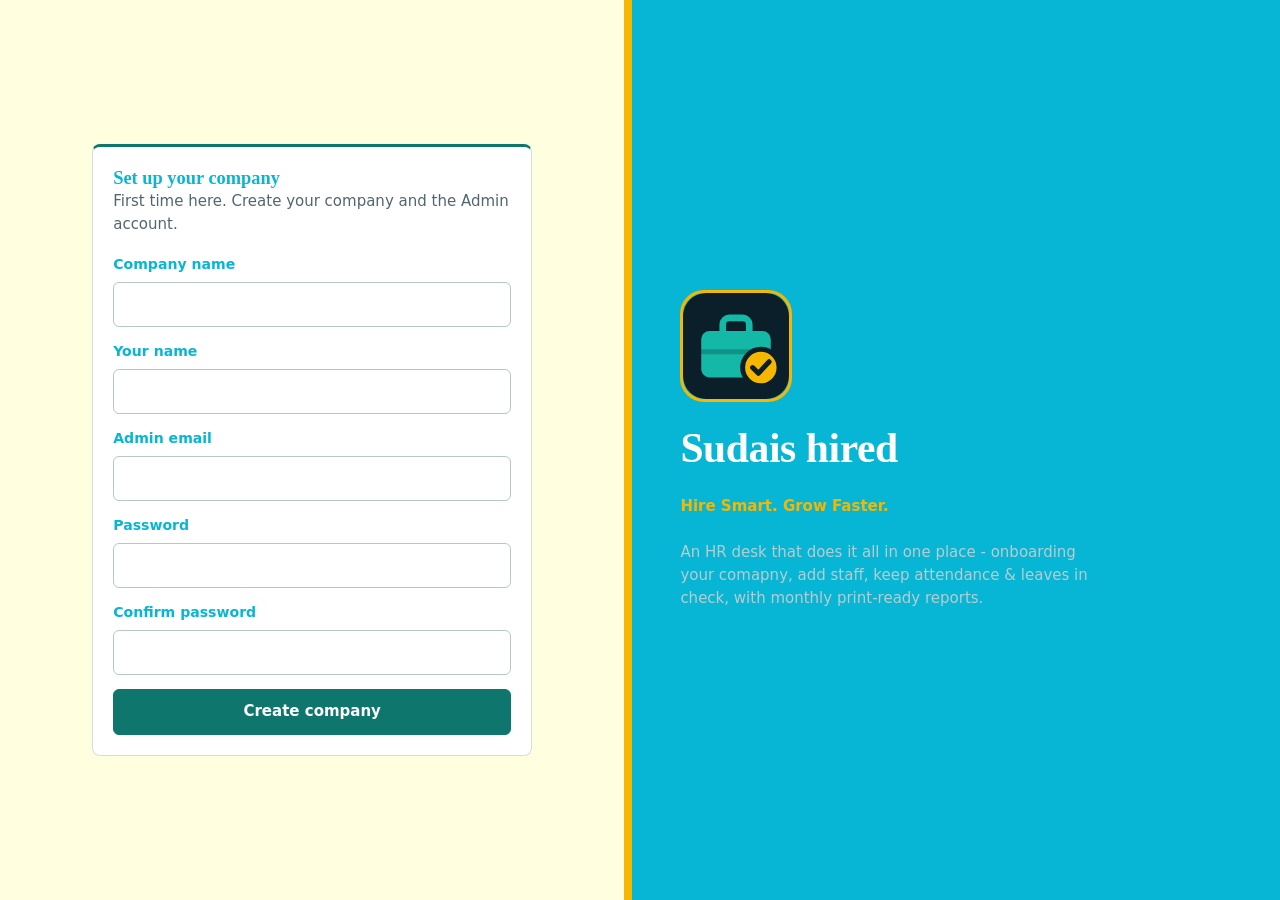
<file: index.html>
<!DOCTYPE html>
<html lang="en">
<head>
<meta charset="UTF-8">
<meta name="viewport" content="width=device-width, initial-scale=1">
<title>Sudais hired— Log in</title>
<link rel="icon" href="assets/alihired_logo.svg">
<link rel="stylesheet" href="css/style.css">
</head>
<body>
<div class="auth">
  <section class="auth-brand">
    <img src="assets/alihired_logo.svg" alt="Sudais hired logo">
    <h1>Sudais hired</h1>
    <p><strong>Hire Smart. Grow Faster.</strong></p>
    <p>An HR desk that does it all in one place - onboarding your comapny, add staff, keep attendance & leaves in check, with monthly print-ready reports.</p>
  </section>

  <section class="auth-form">
    <div class="stack">

      <!-- First run: create company + Admin -->
      <div class="card auth-card" id="setupView" hidden>
        <div><h2>Set up your company</h2><p class="muted">First time here. Create your company and the Admin account.</p></div>
        <form class="form" id="setupForm" novalidate>
          <div class="field"><label for="companyName">Company name</label><input id="companyName" name="companyName" autocomplete="organization"><small class="err" data-for="companyName"></small></div>
          <div class="field"><label for="sName">Your name</label><input id="sName" name="name" autocomplete="name"><small class="err" data-for="name"></small></div>
          <div class="field"><label for="sEmail">Admin email</label><input id="sEmail" name="email" type="email" autocomplete="email"><small class="err" data-for="email"></small></div>
          <div class="row">
            <div class="field"><label for="sPass">Password</label><input id="sPass" name="password" type="password" autocomplete="new-password"><small class="err" data-for="password"></small></div>
            <div class="field"><label for="sConf">Confirm password</label><input id="sConf" name="confirm" type="password" autocomplete="new-password"><small class="err" data-for="confirm"></small></div>
          </div>
          <small class="err form-level" data-for="_form"></small>
          <button class="btn primary block" type="submit">Create company</button>
        </form>
      </div>

      <!-- Login -->
      <div class="card auth-card" id="loginView" hidden>
        <div><h2>Log in</h2><p class="muted" id="loginCompany"></p></div>
        <form class="form" id="loginForm" novalidate>
          <div class="field"><label for="lEmail">Email</label><input id="lEmail" name="email" type="email" autocomplete="username"><small class="err" data-for="email"></small></div>
          <div class="field"><label for="lPass">Password</label><input id="lPass" name="password" type="password" autocomplete="current-password"><small class="err" data-for="password"></small></div>
          <small class="err form-level" data-for="_form"></small>
          <button class="btn primary block" type="submit">Log in</button>
        </form>
      </div>

      <!-- Signed in: dashboard link, change password, logout -->
      <div id="sessionView" hidden>
        <div class="card auth-card">
          <div><h2 id="welcome"></h2><p class="muted" id="roleLine"></p></div>
          <div class="actions"><a class="btn primary" id="goBtn" href="#">Open dashboard</a><button class="btn ghost" id="logoutBtn" type="button">Log out</button></div>
        </div>
        <div class="card auth-card" id="password">
          <h2>Change password</h2>
          <form class="form" id="passForm" novalidate>
            <div class="field"><label for="pCur">Current password</label><input id="pCur" name="current" type="password" autocomplete="current-password"><small class="err" data-for="current"></small></div>
            <div class="field"><label for="pNew">New password</label><input id="pNew" name="next" type="password" autocomplete="new-password"><small class="err" data-for="next"></small></div>
            <div class="field"><label for="pConf">Confirm new password</label><input id="pConf" name="confirm" type="password" autocomplete="new-password"><small class="err" data-for="confirm"></small></div>
            <small class="err form-level" data-for="_form"></small>
            <button class="btn primary" type="submit">Update password</button>
          </form>
        </div>
      </div>

    </div>
  </section>
</div>

<script src="js/storage.js"></script>
<script src="js/auth.js"></script>
<script>
(function () {
  const A = HS.Auth, U = HS.Util, $ = id => document.getElementById(id);
  const views = { setup: $('setupView'), login: $('loginView'), session: $('sessionView') };
  const show = n => Object.keys(views).forEach(k => { views[k].hidden = k !== n; });
  const val = f => Object.fromEntries(new FormData(f).entries());

  function init() {
    if (!A.isSetup()) return show('setup');
    const user = A.currentUser();
    if (!user) { HS.Storage.clearSession(); $('loginCompany').textContent = HS.Storage.getCompany().name; return show('login'); }
    $('welcome').textContent = 'Welcome back, ' + user.name.split(' ')[0];
    $('roleLine').textContent = 'Signed in as ' + (user.role === 'admin' ? 'Admin' : 'Employee') + ' · ' + user.email;
    $('goBtn').href = A.homeFor(user.role);
    show('session');
    if (location.hash === '#password') $('password').scrollIntoView();
  }

  $('setupForm').addEventListener('submit', e => {
    e.preventDefault();
    const r = A.setup(val(e.target));
    if (!U.setErrors(e.target, r.errors || {})) return;
    location.href = A.homeFor('admin');
  });
  $('loginForm').addEventListener('submit', e => {
    e.preventDefault();
    const d = val(e.target), r = A.login(d.email, d.password);
    if (!U.setErrors(e.target, r.errors || {})) return;
    location.href = A.homeFor(r.user.role);
  });
  $('passForm').addEventListener('submit', e => {
    e.preventDefault();
    const d = val(e.target), r = A.changePassword((A.currentUser() || {}).id, d.current, d.next, d.confirm);
    if (!U.setErrors(e.target, r.errors || {})) return;
    e.target.reset(); U.toast('Password updated.');
  });
  $('logoutBtn').addEventListener('click', () => { HS.Storage.clearSession(); init(); });
  init();
})();
</script>
</body>
</html>
</file>
<file: css/style.css>
/* AliHired — Hire Smart. Grow Faster.  Light workspace, ink top bar, teal + saffron */
:root{--p:#0F766E;--p2:#14B8A6;--b:#0369A1;--gold:#F5B700;--ink:#06B6D4;--bg:#FFFFE0;--side:#06B6D4;--card:#FFFFFF;--line:#D3DFDB;--tx:#06B6D4;--tx2:#52666F;--ok:#15803D;--warn:#B45309;--err:#B91C1C;--r:8px;--grad:linear-gradient(135deg,#0F766E,#14B8A6);--serif:Georgia,"Times New Roman",serif}
*{box-sizing:border-box}
html{-webkit-text-size-adjust:100%}
body{margin:0;min-height:100vh;color:var(--tx);font:15px/1.55 "Trebuchet MS","Segoe UI",system-ui,-apple-system,Roboto,Arial,sans-serif;background:var(--bg)}
body.guard{visibility:hidden}
h1,h2,h3{margin:0;line-height:1.2;font-family:var(--serif)}
h1{font-size:1.75rem;letter-spacing:-.01em}h2{font-size:1.15rem}h3{font-size:1rem}
p{margin:0}a{color:var(--b)}
small,.muted{color:var(--tx2)}
:focus-visible{outline:3px solid var(--gold);outline-offset:2px}
[hidden]{display:none!important}

/* layout: top navigation bar instead of a side menu */
.layout{display:block;min-height:100vh}
.sidebar{position:sticky;top:0;z-index:30;display:flex;flex-direction:row;align-items:center;gap:22px;padding:10px 28px;background:var(--side);color:#fff;border-bottom:4px solid var(--gold)}
.sidebar small{color:#9FB6BC}
.brand{display:flex;gap:10px;align-items:center;text-decoration:none;color:#fff;flex:none}
.brand img{border-radius:10px;object-fit:cover}
.brand span{display:flex;flex-direction:column;line-height:1.15}.brand strong{font-family:var(--serif);font-size:1.15rem}.brand small{font-size:.68rem}
.company{font-size:.8rem;color:#000000;padding:4px 10px;border:1px dashed #3C5963;border-radius:6px;max-width:170px;white-space:nowrap;overflow:hidden;text-overflow:ellipsis}
.nav{display:flex;flex-direction:row;gap:2px;flex:1;flex-wrap:wrap}
.nav a{color:#000000;text-decoration:none;padding:10px 14px;border-bottom:3px solid transparent;font-weight:600;font-size:.92rem}
.nav a:hover{color:#fff;background:rgba(255,255,255,.07)}
.nav a.active{color:#fff;border-bottom-color:var(--gold);background:rgba(20,184,166,.18)}
.side-foot{margin-left:auto;display:flex;flex-direction:row;align-items:center;gap:8px}
.sidebar .btn{background:transparent;color:#fff;border-color:#3C5963}
.sidebar .btn:hover{border-color:var(--gold)}
.who{display:flex;gap:10px;align-items:center;margin-right:6px}.who span:last-child{display:flex;flex-direction:column;line-height:1.2;min-width:0}.who strong{overflow:hidden;text-overflow:ellipsis;white-space:nowrap;max-width:140px}
.avatar{width:36px;height:36px;border-radius:8px;background:var(--gold);color:var(--ink);display:grid;place-items:center;font-weight:800;flex:none}
.content{min-width:0}
.topbar{display:none}
.main{padding:30px 28px 48px;max-width:1200px;margin:0 auto}
.overlay{position:fixed;inset:0;background:rgba(11,31,42,.55);z-index:20;display:none}
.page-head{display:flex;justify-content:space-between;align-items:flex-end;gap:14px;flex-wrap:wrap;margin-bottom:22px;padding-bottom:14px;border-bottom:2px solid var(--ink)}
.page-head p{color:var(--tx2);margin-top:4px}

/* cards & grids */
.card{background:var(--card);border:1px solid var(--line);border-top:3px solid var(--p);border-radius:var(--r);padding:20px;min-width:0}
.card+.card,.grid+.card,.card+.grid,.grid+.grid{margin-top:18px}
.card-head{display:flex;justify-content:space-between;align-items:center;gap:10px;flex-wrap:wrap;margin-bottom:14px}
.grid{display:grid;gap:16px}
.stats{grid-template-columns:repeat(auto-fit,minmax(170px,1fr))}
.two{grid-template-columns:repeat(auto-fit,minmax(min(100%,420px),1fr))}
.two>.card{margin-top:0}
.stat{background:var(--card);border:1px solid var(--line);border-left:5px solid var(--p2);border-radius:var(--r);padding:14px 18px}
.stat span{color:var(--tx2);font-size:.85rem;font-weight:600}
.stat strong{display:block;font-family:var(--serif);font-size:2rem;line-height:1.15;margin-top:2px}
.stat small{display:block;margin-top:2px}
.stat.accent{background:var(--ink);border-color:var(--ink);border-left-color:var(--gold);color:#fff}
.stat.accent span,.stat.accent small{color:#B9CCD0}
.empty{padding:26px 12px;text-align:center;color:var(--tx2)}
.kv{display:grid;grid-template-columns:auto 1fr;gap:8px 18px;margin:0}.kv dt{color:var(--tx2)}.kv dd{margin:0;overflow-wrap:anywhere}

/* buttons */
.btn{display:inline-flex;align-items:center;justify-content:center;gap:6px;border:1px solid var(--line);background:#fff;color:var(--tx);padding:10px 16px;border-radius:6px;font:inherit;font-weight:700;cursor:pointer;text-decoration:none;min-height:42px}
.btn:hover{border-color:var(--p)}
.btn.primary{background:var(--p);border-color:var(--p);color:#fff}.btn.primary:hover{background:#0B5F58}
.btn.ghost{background:transparent}
.btn.ok{background:#DCFCE7;border-color:#86EFAC;color:#166534}
.btn.danger{background:#FEE2E2;border-color:#FCA5A5;color:#991B1B}
.btn.sm{padding:6px 12px;min-height:34px;font-size:.85rem}
.btn:disabled{opacity:.45;cursor:not-allowed}
.btn.block{width:100%}
.icon-btn{background:none;border:1px solid #3C5963;color:#fff;border-radius:6px;width:42px;height:42px;font-size:1.2rem;cursor:pointer}
.actions{display:flex;gap:8px;flex-wrap:wrap}

/* forms */
.form{display:grid;gap:14px}
.row{display:grid;grid-template-columns:repeat(auto-fit,minmax(200px,1fr));gap:14px}
.field{display:flex;flex-direction:column;gap:6px;min-width:0}
label,.label{font-weight:700;font-size:.88rem}
input,select,textarea{width:100%;background:#fff;color:var(--tx);border:1px solid #B7C8C3;border-radius:6px;padding:10px 12px;font:inherit;min-height:42px}
textarea{resize:vertical;min-height:84px}
input::placeholder,textarea::placeholder{color:#8A9BA1}
input:focus,select:focus,textarea:focus{outline:none;border-color:var(--p);box-shadow:0 0 0 3px rgba(20,184,166,.25)}
.invalid{border-color:var(--err)!important}
.err{color:var(--err);font-size:.82rem}.err:empty{display:none}
.err.form-level{background:#FEE2E2;border:1px solid #FCA5A5;padding:8px 12px;border-radius:6px}
.days{display:flex;gap:8px;flex-wrap:wrap}
.days label{display:flex;align-items:center;gap:6px;border:1px solid #B7C8C3;border-radius:6px;padding:8px 12px;font-weight:600;cursor:pointer;min-height:42px;background:#fff}
.days input{width:auto;min-height:0}
.hint{color:var(--tx2);font-size:.82rem}

/* tables */
.table-wrap{overflow-x:auto;border:1px solid var(--line);border-radius:6px}
table{width:100%;border-collapse:collapse;min-width:560px}
th,td{padding:11px 14px;text-align:left;border-bottom:1px solid var(--line);vertical-align:top}
th{font-size:.8rem;color:#fff;font-weight:700;background:var(--ink);white-space:nowrap}
tbody tr:nth-child(even){background:#F6FAF9}
tr:last-child td{border-bottom:0}
tbody tr:hover{background:#E4F3F0}
td.num,th.num{text-align:right;font-variant-numeric:tabular-nums}
.toolbar{display:flex;gap:12px;flex-wrap:wrap;margin-bottom:14px;align-items:flex-end}.toolbar .field{flex:1 1 200px}

/* badges */
.badge{display:inline-block;padding:2px 10px;border-radius:4px;font-size:.78rem;font-weight:700;border:1px solid var(--line);color:var(--tx2);white-space:nowrap;background:#fff}
.badge.ok{color:#166534;background:#DCFCE7;border-color:#86EFAC}
.badge.warn{color:#92400E;background:#FEF3C7;border-color:#FCD34D}
.badge.err{color:#991B1B;background:#FEE2E2;border-color:#FCA5A5}
.badge.info{color:#075985;background:#E0F2FE;border-color:#7DD3FC}

/* dialog & toast */
dialog{background:var(--card);color:var(--tx);border:1px solid var(--line);border-top:4px solid var(--gold);border-radius:var(--r);padding:22px;width:min(560px,calc(100% - 24px));max-height:calc(100vh - 24px);overflow-y:auto}
dialog::backdrop{background:rgba(11,31,42,.65)}
dialog h2{margin-bottom:14px}
.dialog-actions{display:flex;justify-content:flex-end;gap:10px;flex-wrap:wrap;margin-top:6px}
#toasts{position:fixed;right:16px;bottom:16px;display:flex;flex-direction:column;gap:8px;z-index:100;max-width:calc(100% - 32px)}
.toast{background:var(--ink);color:#fff;border-left:5px solid var(--gold);padding:12px 16px;border-radius:6px;box-shadow:0 10px 30px rgba(11,31,42,.35)}
.toast.error{border-left-color:#F87171}

/* announcements */
.notes{list-style:none;margin:0;padding:0;display:grid;gap:10px}
.notes li{border-left:4px solid var(--gold);background:#FFF8E1;padding:10px 14px;border-radius:0 6px 6px 0;overflow-wrap:anywhere}
.notes small{display:block;margin-top:2px}

/* smart helper */
.chat-log{height:230px;overflow-y:auto;display:flex;flex-direction:column;gap:8px;padding:12px;background:#F4F8F7;border:1px solid var(--line);border-radius:6px;margin-bottom:10px}
.msg{max-width:88%;padding:8px 12px;border-radius:6px;overflow-wrap:anywhere;white-space:pre-line}
.msg.bot{background:#fff;align-self:flex-start;border:1px solid var(--line)}
.msg.me{background:var(--p);color:#fff;align-self:flex-end}
.chat-form{display:flex;gap:8px}.chat-form input{flex:1}
.chips{display:flex;gap:8px;flex-wrap:wrap;margin-top:10px}
.chip{background:#fff;border:1px solid var(--line);color:var(--tx2);border-radius:6px;padding:5px 12px;font:inherit;font-size:.82rem;cursor:pointer}.chip:hover{color:var(--p);border-color:var(--p)}

/* auth page: form on the left, brand panel on the right */
.auth{min-height:100vh;display:grid;grid-template-columns:1fr 1.05fr}
.auth-brand{order:2;padding:48px;display:flex;flex-direction:column;justify-content:center;gap:22px;background:var(--ink);color:#fff;border-left:8px solid var(--gold)}
.auth-brand img{width:112px;height:112px;border-radius:24px;border:3px solid var(--gold)}
.auth-brand h1{font-size:2.6rem}.auth-brand p{color:#B9CCD0;max-width:44ch}.auth-brand p strong{color:var(--gold)}
.auth-form{padding:40px 24px;display:grid;place-items:center}
.auth-card{width:min(440px,100%);display:grid;gap:18px}
.auth-form .stack{width:min(440px,100%);display:grid;gap:18px}

/* payslip */
.slip{max-width:760px}
.slip-head{display:flex;justify-content:space-between;gap:14px;flex-wrap:wrap;border-bottom:2px solid var(--ink);padding-bottom:14px;margin-bottom:14px}
.slip table{min-width:0}
.slip .net td{font-size:1.15rem;font-weight:700;background:#FFF1BF}

/* responsive */
@media(max-width:980px){
 .company{display:none}
}
@media(max-width:860px){
 .sidebar{position:fixed;left:0;top:0;bottom:0;transform:translateX(-102%);transition:transform .2s;width:272px;flex-direction:column;align-items:stretch;gap:18px;padding:18px 14px;overflow-y:auto;border-bottom:0;border-right:4px solid var(--gold)}
 .sidebar.open{transform:none}.overlay.open{display:block}
 .company{display:block;max-width:none}
 .nav{flex-direction:column;flex:none}.nav a{border-bottom:0;border-left:3px solid transparent;border-radius:6px}.nav a.active{border-left-color:var(--gold)}
 .side-foot{margin:auto 0 0;flex-direction:column;align-items:stretch}
 .topbar{display:flex;align-items:center;gap:12px;padding:10px 14px;background:var(--ink);color:#fff;border-bottom:4px solid var(--gold);position:sticky;top:0;z-index:10}
 .topbar-title{font-weight:700;font-family:var(--serif)}
 .main{padding:18px 14px}
 .auth{grid-template-columns:1fr}.auth-brand{order:0;padding:28px 20px;border-left:0;border-bottom:6px solid var(--gold)}.auth-brand h1{font-size:1.8rem}.auth-brand img{width:72px;height:72px}
}
@media(prefers-reduced-motion:reduce){*{transition:none!important}}
@media print{
 body{background:#fff;color:#000}.sidebar,.topbar,.overlay,.no-print,#toasts{display:none!important}
 .main{padding:0;max-width:none}.card.slip{border:1px solid #888;background:#fff;color:#000;max-width:none}
 .slip small,.slip .muted,.slip th{color:#333}.slip th{background:#eee}.slip th,.slip td{border-color:#bbb}.slip .net td{background:#eee}
}
</file>
